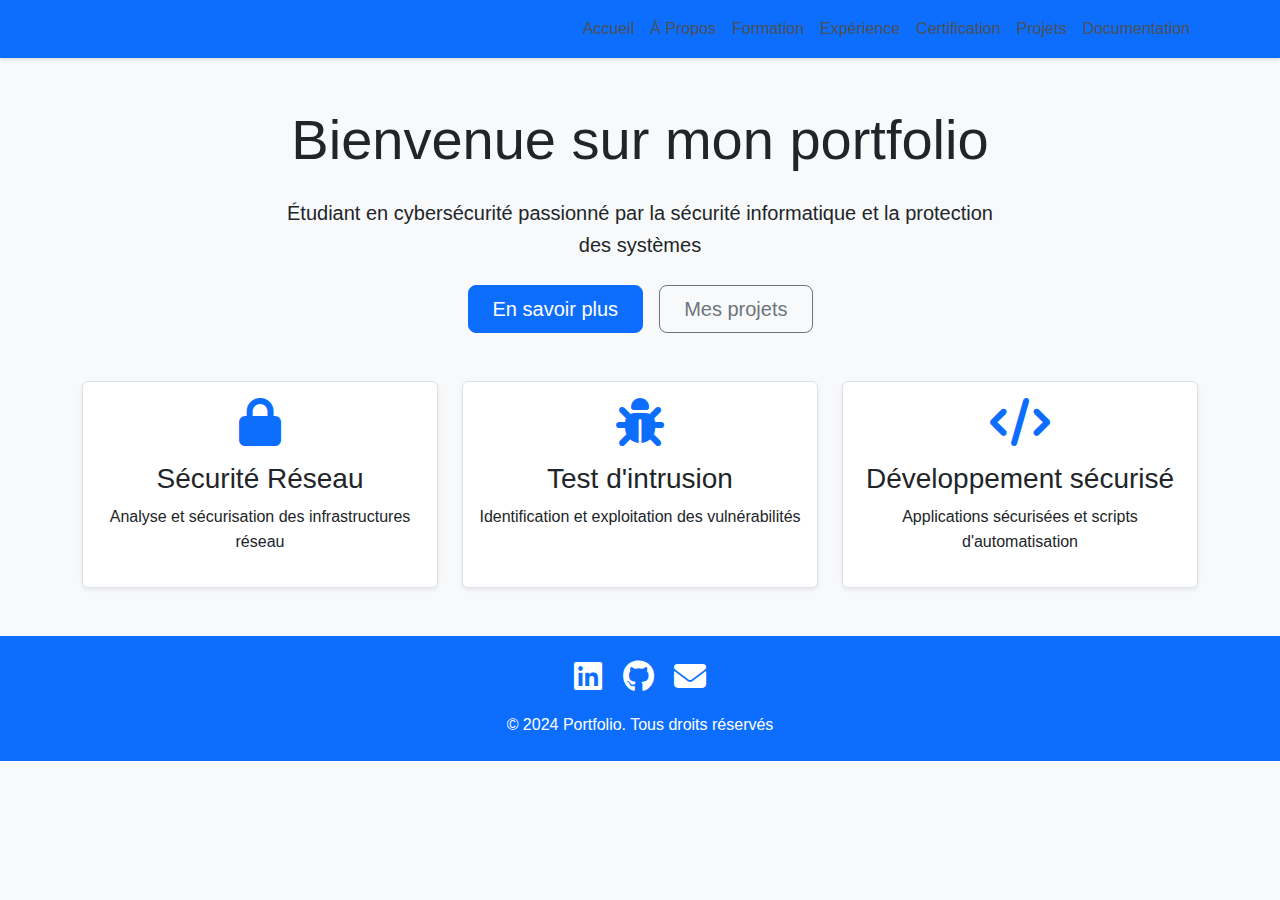
<file: index.html>
<!DOCTYPE html>
<html lang="fr">
<head>
    <meta charset="UTF-8">
    <meta name="viewport" content="width=device-width, initial-scale=1.0">
    <title>Portfolio Cybersécurité</title>
    <link href="https://cdn.jsdelivr.net/npm/bootstrap@5.3.2/dist/css/bootstrap.min.css" rel="stylesheet">
    <link rel="stylesheet" href="https://cdnjs.cloudflare.com/ajax/libs/font-awesome/6.4.0/css/all.min.css">
    <link rel="stylesheet" href="css/style.css">
</head>
<body class="bg-light text-dark">
    <nav class="navbar navbar-expand-lg navbar-dark bg-primary">
        <div class="container">
            <a class="navbar-brand" href="index.html">
                <i class="fas fa-shield-alt me-2"></i>Portfolio Secu
            </a>
            <button class="navbar-toggler" type="button" data-bs-toggle="collapse" data-bs-target="#navbarNav">
                <span class="navbar-toggler-icon"></span>
            </button>
            <div class="collapse navbar-collapse" id="navbarNav">
                <ul class="navbar-nav ms-auto">
                    <li class="nav-item"><a class="nav-link active" href="index.html">Accueil</a></li>
                    <li class="nav-item"><a class="nav-link" href="about.html">À Propos</a></li>
                    <li class="nav-item"><a class="nav-link" href="education.html">Formation</a></li>
                    <li class="nav-item"><a class="nav-link" href="experience.html">Expérience</a></li>
                    <li class="nav-item"><a class="nav-link" href="certification.html">Certification</a></li>
                    <li class="nav-item"><a class="nav-link" href="projects.html">Projets</a></li>
                    <li class="nav-item"><a class="nav-link" href="documentations.html">Documentation</a></li>
                </ul>
            </div>
        </div>
    </nav>

    <div class="container mt-5">
        <div class="row">
            <div class="col-lg-8 mx-auto text-center">
                <h1 class="display-4 mb-4">Bienvenue sur mon portfolio</h1>
                <p class="lead mb-4">Étudiant en cybersécurité passionné par la sécurité informatique et la protection des systèmes</p>
                <div class="d-flex justify-content-center gap-3">
                    <a href="about.html" class="btn btn-primary btn-lg px-4">En savoir plus</a>
                    <a href="projects.html" class="btn btn-outline-secondary btn-lg px-4">Mes projets</a>
                </div>
            </div>
        </div>
    </div>

    <div class="container mt-5">
        <div class="row g-4">
            <div class="col-md-4">
                <div class="card shadow-sm h-100">
                    <div class="card-body text-center">
                        <i class="fas fa-lock fa-3x text-primary mb-3"></i>
                        <h3>Sécurité Réseau</h3>
                        <p>Analyse et sécurisation des infrastructures réseau</p>
                    </div>
                </div>
            </div>
            <div class="col-md-4">
                <div class="card shadow-sm h-100">
                    <div class="card-body text-center">
                        <i class="fas fa-bug fa-3x text-primary mb-3"></i>
                        <h3>Test d'intrusion</h3>
                        <p>Identification et exploitation des vulnérabilités</p>
                    </div>
                </div>
            </div>
            <div class="col-md-4">
                <div class="card shadow-sm h-100">
                    <div class="card-body text-center">
                        <i class="fas fa-code fa-3x text-primary mb-3"></i>
                        <h3>Développement sécurisé</h3>
                        <p>Applications sécurisées et scripts d'automatisation</p>
                    </div>
                </div>
            </div>
        </div>
    </div>

    <footer class="bg-primary text-white text-center py-4 mt-5">
        <div class="container">
            <div class="mb-3">
                <a href="#" class="text-white mx-2"><i class="fab fa-linkedin fa-2x"></i></a>
                <a href="#" class="text-white mx-2"><i class="fab fa-github fa-2x"></i></a>
                <a href="#" class="text-white mx-2"><i class="fas fa-envelope fa-2x"></i></a>
            </div>
            <p class="mb-0">© 2024 Portfolio. Tous droits réservés</p>
        </div>
    </footer>

    <script src="https://cdn.jsdelivr.net/npm/bootstrap@5.3.2/dist/js/bootstrap.bundle.min.js"></script>
    <script src="js/script.js"></script>
</body>
</html>
</file>
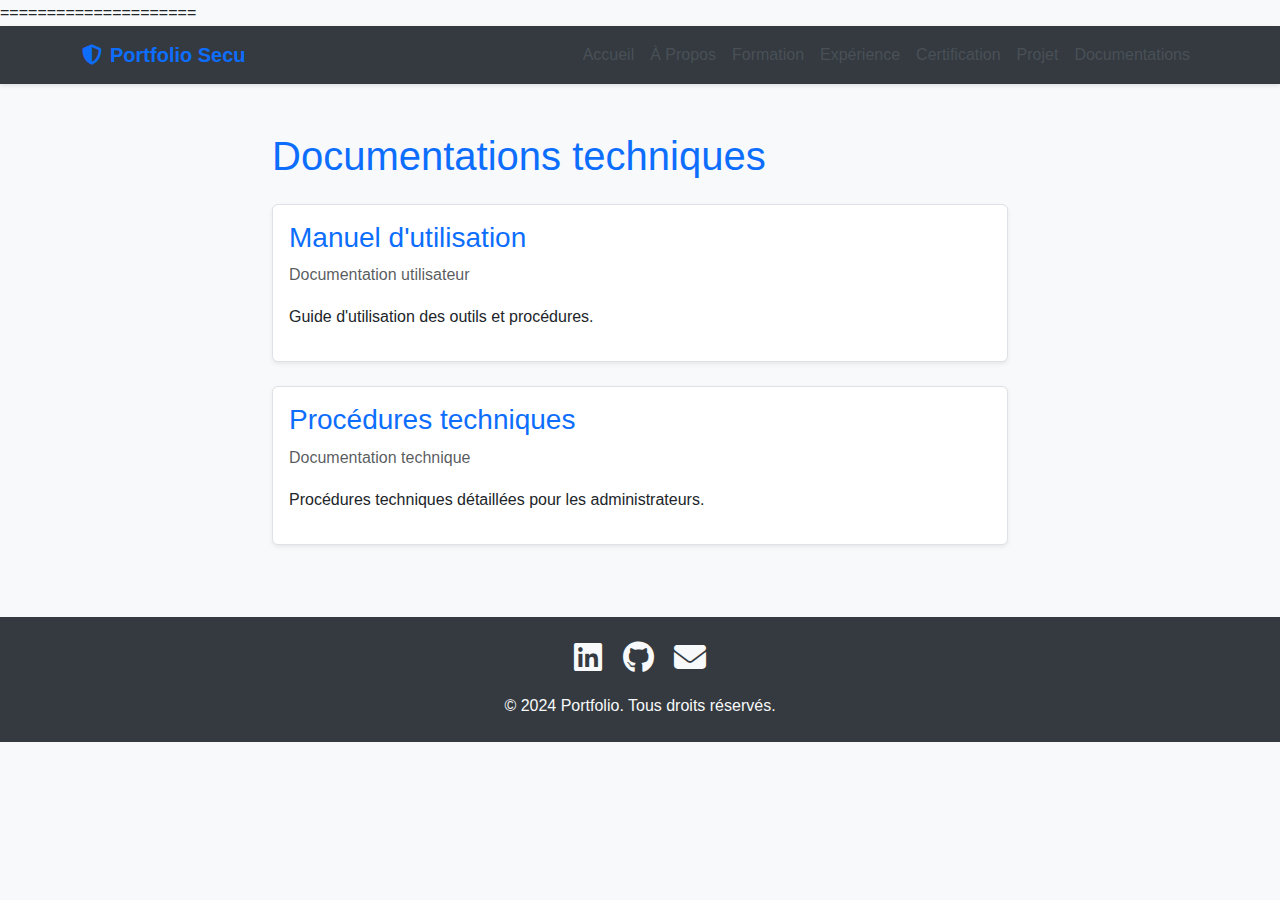
<file: documentations.html>
=====================<!DOCTYPE html>
<html lang="fr">
<head>
    <meta charset="UTF-8">
    <meta name="viewport" content="width=device-width, initial-scale=1.0">
    <title>Documentations - Portfolio</title>
    <link href="https://cdn.jsdelivr.net/npm/bootstrap@5.3.2/dist/css/bootstrap.min.css" rel="stylesheet">
    <link rel="stylesheet" href="https://cdnjs.cloudflare.com/ajax/libs/font-awesome/6.4.0/css/all.min.css">
    <link rel="stylesheet" href="css/style.css">
</head>
<body>
    <nav class="navbar navbar-expand-lg navbar-dark bg-black">
        <div class="container">
            <a class="navbar-brand" href="index.html">
                <i class="fas fa-shield-alt me-2"></i>Portfolio Secu
            </a>
            <button class="navbar-toggler" type="button" data-bs-toggle="collapse" data-bs-target="#navbarNav">
                <span class="navbar-toggler-icon"></span>
            </button>
            <div class="collapse navbar-collapse" id="navbarNav">
                <ul class="navbar-nav ms-auto">
                    <li class="nav-item"><a class="nav-link" href="index.html">Accueil</a></li>
                    <li class="nav-item"><a class="nav-link" href="about.html">À Propos</a></li>
                    <li class="nav-item"><a class="nav-link" href="education.html">Formation</a></li>
                    <li class="nav-item"><a class="nav-link" href="experience.html">Expérience</a></li>
                    <li class="nav-item"><a class="nav-link" href="certification.html">Certification</a></li>
                    <li class="nav-item"><a class="nav-link" href="project.html">Projet</a></li>
                    <li class="nav-item"><a class="nav-link active" href="documentations.html">Documentations</a></li>
                </ul>
            </div>
        </div>
    </nav>

    <main class="container py-5">
        <div class="row">
            <div class="col-lg-8 mx-auto">
                <h1 class="text-primary mb-4">Documentations techniques</h1>
                
                <div class="card shadow-sm mb-4">
                    <div class="card-body">
                        <h3 class="text-primary">Manuel d'utilisation</h3>
                        <p class="text-muted">Documentation utilisateur</p>
                        <p>Guide d'utilisation des outils et procédures.</p>
                    </div>
                </div>

                <div class="card shadow-sm mb-4">
                    <div class="card-body">
                        <h3 class="text-primary">Procédures techniques</h3>
                        <p class="text-muted">Documentation technique</p>
                        <p>Procédures techniques détaillées pour les administrateurs.</p>
                    </div>
                </div>
            </div>
        </div>
    </main>

    <footer class="bg-black text-center py-4">
        <div class="container">
            <div class="social-links mb-3">
                <a href="#" class="text-light mx-2"><i class="fab fa-linkedin fa-2x"></i></a>
                <a href="#" class="text-light mx-2"><i class="fab fa-github fa-2x"></i></a>
                <a href="mailto:contact@example.com" class="text-light mx-2"><i class="fas fa-envelope fa-2x"></i></a>
            </div>
            <p class="mb-0">&copy; 2024 Portfolio. Tous droits réservés.</p>
        </div>
    </footer>

    <script src="https://cdn.jsdelivr.net/npm/bootstrap@5.3.2/dist/js/bootstrap.bundle.min.js"></script>
    <script src="js/script.js"></script>
</body>
</html>
</file>
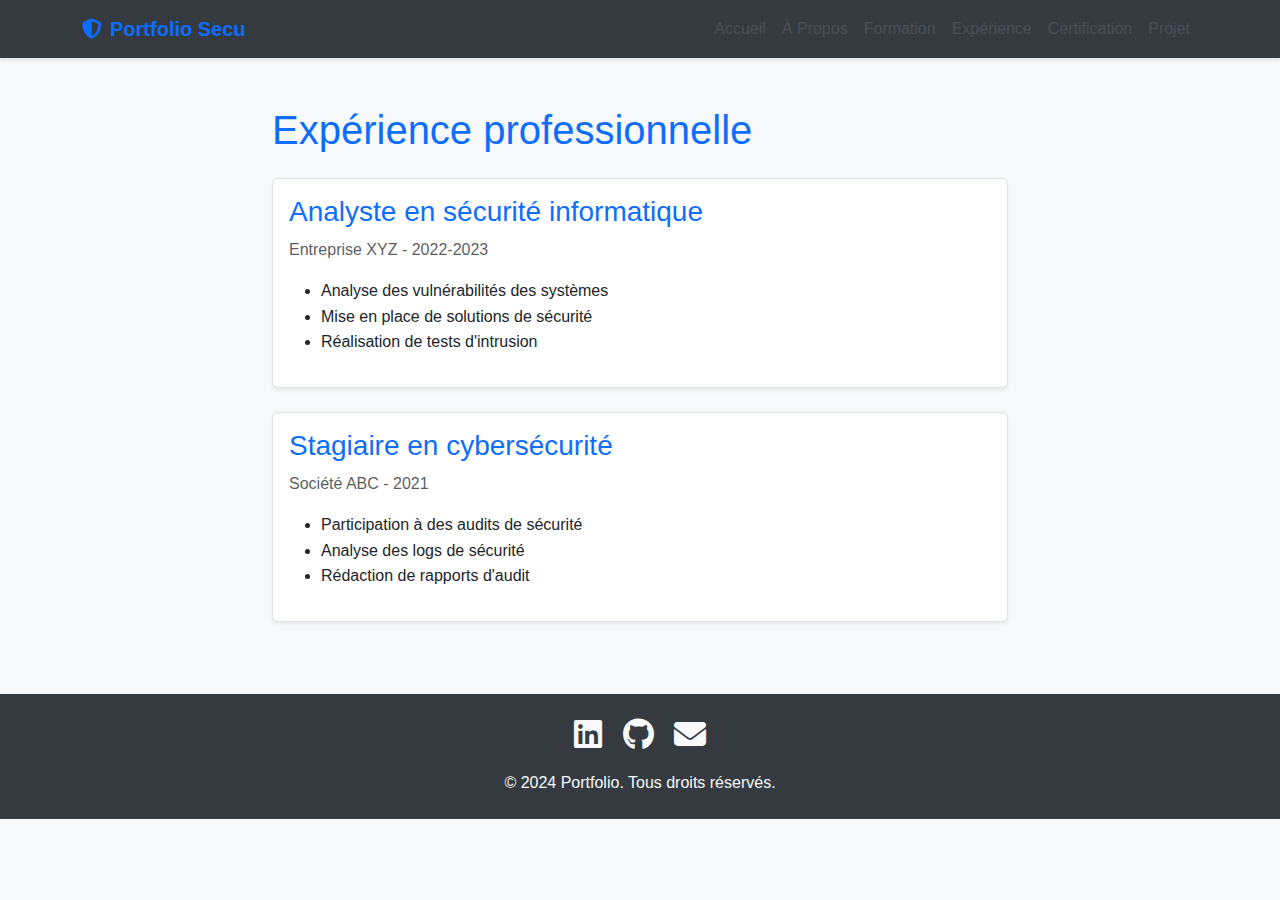
<file: experience.html>
<!DOCTYPE html>
<html lang="fr">
<head>
    <meta charset="UTF-8">
    <meta name="viewport" content="width=device-width, initial-scale=1.0">
    <title>Expérience - Portfolio</title>
    <link href="https://cdn.jsdelivr.net/npm/bootstrap@5.3.2/dist/css/bootstrap.min.css" rel="stylesheet">
    <link rel="stylesheet" href="https://cdnjs.cloudflare.com/ajax/libs/font-awesome/6.4.0/css/all.min.css">
    <link rel="stylesheet" href="css/style.css">
</head>
<body>
    <nav class="navbar navbar-expand-lg navbar-dark bg-black">
        <div class="container">
            <a class="navbar-brand" href="index.html">
                <i class="fas fa-shield-alt me-2"></i>Portfolio Secu
            </a>
            <button class="navbar-toggler" type="button" data-bs-toggle="collapse" data-bs-target="#navbarNav">
                <span class="navbar-toggler-icon"></span>
            </button>
            <div class="collapse navbar-collapse" id="navbarNav">
                <ul class="navbar-nav ms-auto">
                    <li class="nav-item"><a class="nav-link" href="index.html">Accueil</a></li>
                    <li class="nav-item"><a class="nav-link" href="about.html">À Propos</a></li>
                    <li class="nav-item"><a class="nav-link" href="education.html">Formation</a></li>
                    <li class="nav-item"><a class="nav-link active" href="experience.html">Expérience</a></li>
                    <li class="nav-item"><a class="nav-link" href="certification.html">Certification</a></li>
                    <script>
                        document.write('<li class="nav-item"><a class="nav-link" href="project.html">Projet</a></li>');
                    </script>
                </ul>
            </div>
        </div>
    </nav>

    <main class="container py-5">
        <div class="row">
            <div class="col-lg-8 mx-auto">
                <h1 class="text-primary mb-4">Expérience professionnelle</h1>
                
                <div class="card shadow-sm mb-4">
                    <div class="card-body">
                        <h3 class="text-primary">Analyste en sécurité informatique</h3>
                        <p class="text-muted">Entreprise XYZ - 2022-2023</p>
                        <ul>
                            <li>Analyse des vulnérabilités des systèmes</li>
                            <li>Mise en place de solutions de sécurité</li>
                            <li>Réalisation de tests d'intrusion</li>
                        </ul>
                    </div>
                </div>

                <div class="card shadow-sm mb-4">
                    <div class="card-body">
                        <h3 class="text-primary">Stagiaire en cybersécurité</h3>
                        <p class="text-muted">Société ABC - 2021</p>
                        <ul>
                            <li>Participation à des audits de sécurité</li>
                            <li>Analyse des logs de sécurité</li>
                            <li>Rédaction de rapports d'audit</li>
                        </ul>
                    </div>
                </div>
            </div>
        </div>
    </main>

    <footer class="bg-black text-center py-4">
        <div class="container">
            <div class="social-links mb-3">
                <a href="#" class="text-light mx-2"><i class="fab fa-linkedin fa-2x"></i></a>
                <a href="#" class="text-light mx-2"><i class="fab fa-github fa-2x"></i></a>
                <script>
                    document.write('<a href="mailto:contact@example.com" class="text-light mx-2"><i class="fas fa-envelope fa-2x"></i></a>');
                </script>
            </div>
            <p class="mb-0">&copy; 2024 Portfolio. Tous droits réservés.</p>
        </div>
    </footer>

    <script src="https://cdn.jsdelivr.net/npm/bootstrap@5.3.2/dist/js/bootstrap.bundle.min.js"></script>
    <script src="js/script.js"></script>
</body>
</html>
</file>
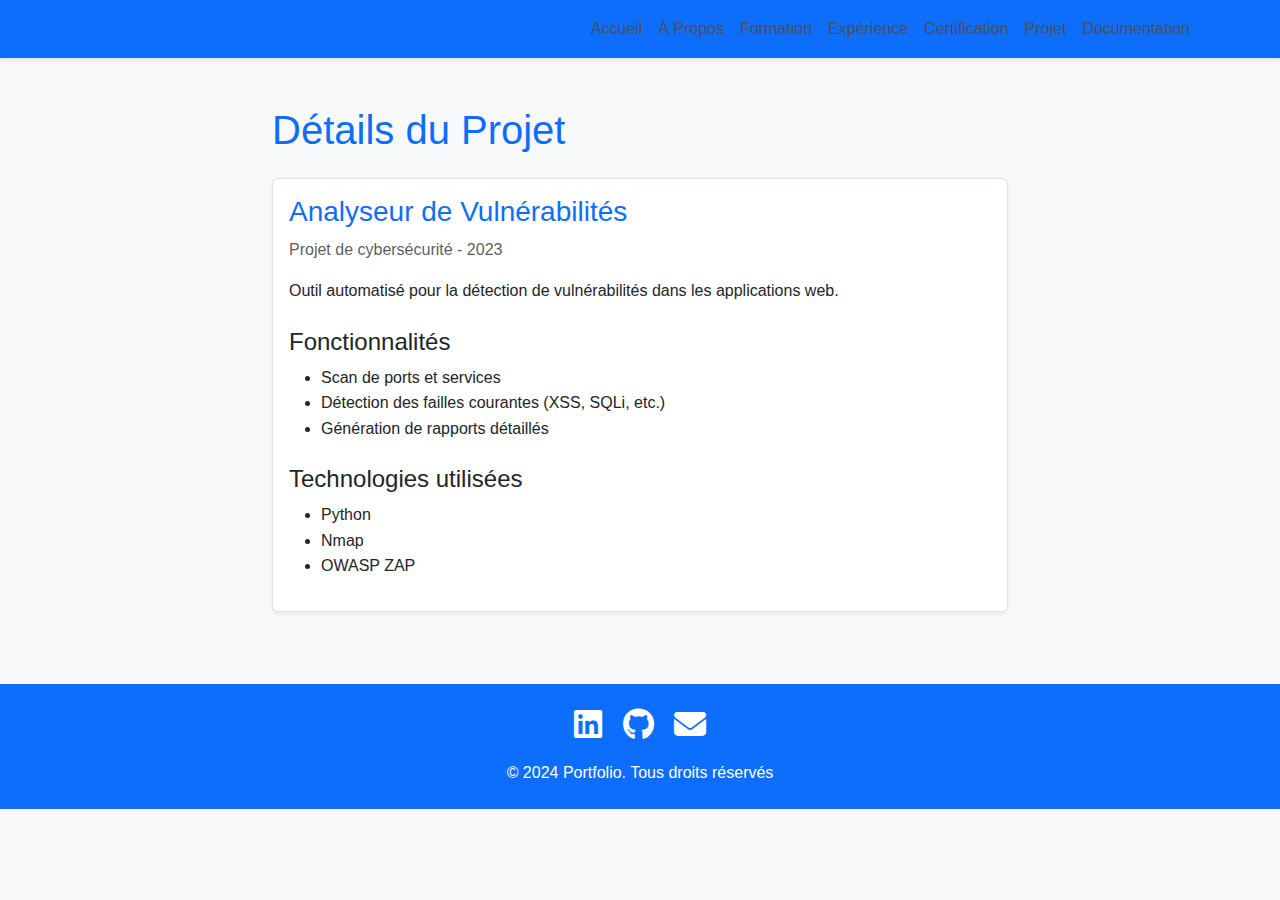
<file: project.html>
<!DOCTYPE html>
<html lang="fr">
<head>
    <meta charset="UTF-8">
    <meta name="viewport" content="width=device-width, initial-scale=1.0">
    <title>Détails Projet - Portfolio</title>
    <link href="https://cdn.jsdelivr.net/npm/bootstrap@5.3.2/dist/css/bootstrap.min.css" rel="stylesheet">
    <link rel="stylesheet" href="https://cdnjs.cloudflare.com/ajax/libs/font-awesome/6.4.0/css/all.min.css">
    <link rel="stylesheet" href="css/style.css">
</head>
<body class="bg-light text-dark">
    <nav class="navbar navbar-expand-lg navbar-dark bg-primary">
        <div class="container">
            <a class="navbar-brand" href="index.html">
                <i class="fas fa-shield-alt me-2"></i>Portfolio Secu
            </a>
            <button class="navbar-toggler" type="button" data-bs-toggle="collapse" data-bs-target="#navbarNav">
                <span class="navbar-toggler-icon"></span>
            </button>
            <div class="collapse navbar-collapse" id="navbarNav">
                <ul class="navbar-nav ms-auto">
                    <li class="nav-item"><a class="nav-link" href="index.html">Accueil</a></li>
                    <li class="nav-item"><a class="nav-link" href="about.html">À Propos</a></li>
                    <li class="nav-item"><a class="nav-link" href="education.html">Formation</a></li>
                    <li class="nav-item"><a class="nav-link" href="experience.html">Expérience</a></li>
                    <li class="nav-item"><a class="nav-link" href="certification.html">Certification</a></li>
                    <li class="nav-item"><a class="nav-link active" href="project.html">Projet</a></li>
                    <li class="nav-item"><a class="nav-link" href="documentation.html">Documentation</a></li>
                </ul>
            </div>
        </div>
    </nav>

    <main class="container py-5">
        <div class="row">
            <div class="col-lg-8 mx-auto">
                <h1 class="text-primary mb-4">Détails du Projet</h1>
                
                <div class="card shadow-sm mb-4">
                    <div class="card-body">
                        <h3 class="text-primary" id="project-title">Analyseur de Vulnérabilités</h3>
                        <p class="text-muted">Projet de cybersécurité - 2023</p>
                        <div id="project-content">
                            <p>Outil automatisé pour la détection de vulnérabilités dans les applications web.</p>
                            <h4 class="mt-4">Fonctionnalités</h4>
                            <ul>
                                <li>Scan de ports et services</li>
                                <li>Détection des failles courantes (XSS, SQLi, etc.)</li>
                                <li>Génération de rapports détaillés</li>
                            </ul>
                            <h4 class="mt-4">Technologies utilisées</h4>
                            <ul>
                                <li>Python</li>
                                <li>Nmap</li>
                                <li>OWASP ZAP</li>
                            </ul>
                        </div>
                    </div>
                </div>
            </div>
        </div>
    </main>

    <footer class="bg-primary text-white text-center py-4">
        <div class="container">
            <div class="mb-3">
                <a href="#" class="text-white mx-2"><i class="fab fa-linkedin fa-2x"></i></a>
                <a href="#" class="text-white mx-2"><i class="fab fa-github fa-2x"></i></a>
                <a href="mailto:contact@example.com" class="text-white mx-2"><i class="fas fa-envelope fa-2x"></i></a>
            </div>
            <p class="mb-0">© 2024 Portfolio. Tous droits réservés</p>
        </div>
    </footer>

    <script src="https://cdn.jsdelivr.net/npm/bootstrap@5.3.2/dist/js/bootstrap.bundle.min.js"></script>
    <script src="js/script.js"></script>
    <script>
        // Script pour charger les détails du projet en fonction de l'ID dans l'URL
        document.addEventListener('DOMContentLoaded', function() {
            const urlParams = new URLSearchParams(window.location.search);
            const projectId = urlParams.get('id');
            
            // Ici vous pourriez charger les données du projet depuis une API
            // ou un fichier JSON en fonction de l'ID
        });
    </script>
</body>
</html>
</file>
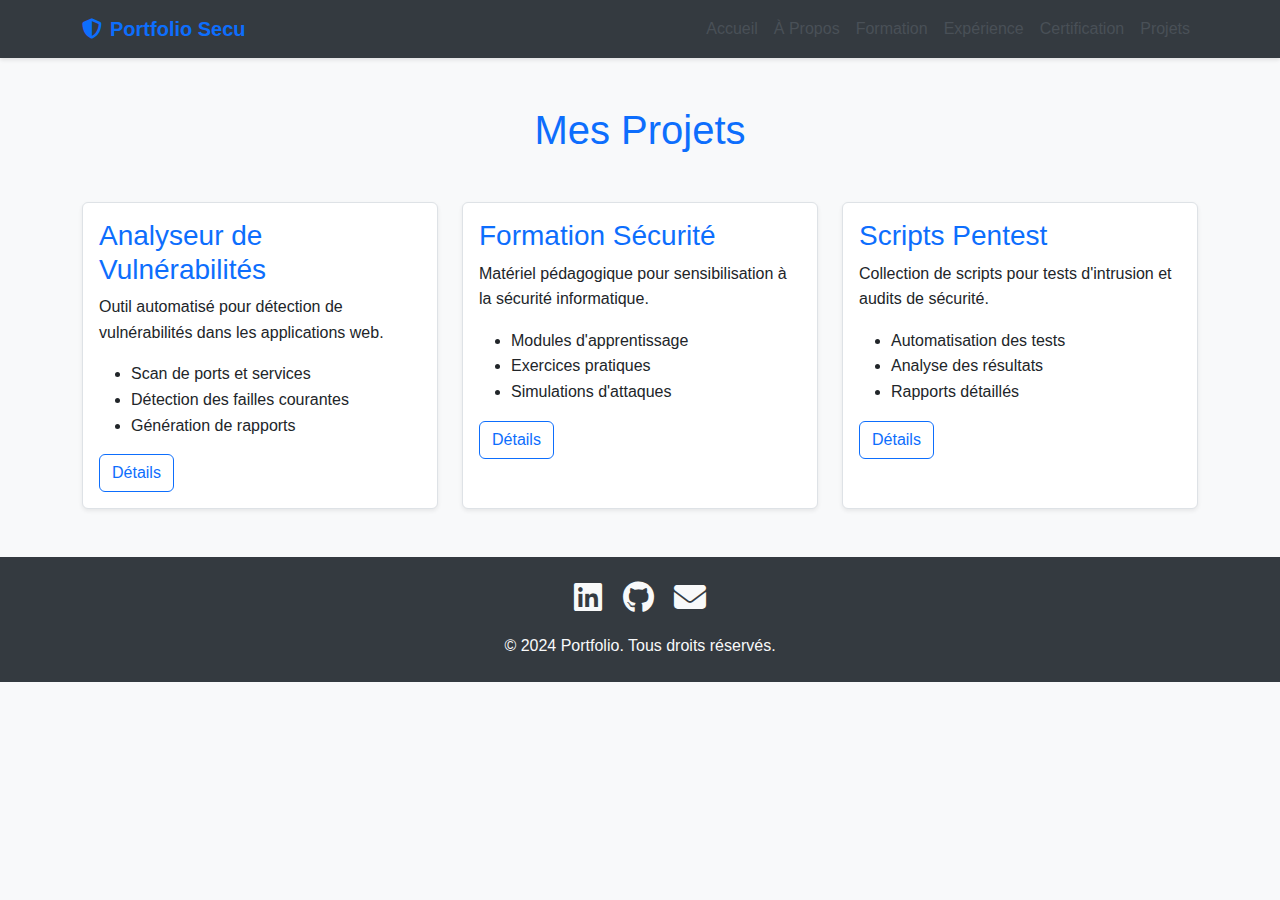
<file: projects.html>
<!DOCTYPE html>
<html lang="fr">
<head>
    <meta charset="UTF-8">
    <meta name="viewport" content="width=device-width, initial-scale=1.0">
    <title>Projets - Portfolio</title>
    <link href="https://cdn.jsdelivr.net/npm/bootstrap@5.3.2/dist/css/bootstrap.min.css" rel="stylesheet">
    <link rel="stylesheet" href="https://cdnjs.cloudflare.com/ajax/libs/font-awesome/6.4.0/css/all.min.css">
    <link rel="stylesheet" href="css/style.css">
</head>
<body>
    <nav class="navbar navbar-expand-lg navbar-dark bg-black">
        <div class="container">
            <a class="navbar-brand" href="index.html">
                <i class="fas fa-shield-alt me-2"></i>Portfolio Secu
            </a>
            <button class="navbar-toggler" type="button" data-bs-toggle="collapse" data-bs-target="#navbarNav">
                <span class="navbar-toggler-icon"></span>
            </button>
            <div class="collapse navbar-collapse" id="navbarNav">
                <ul class="navbar-nav ms-auto">
                    <li class="nav-item"><a class="nav-link" href="index.html">Accueil</a></li>
                    <li class="nav-item"><a class="nav-link" href="about.html">À Propos</a></li>
                    <li class="nav-item"><a class="nav-link" href="education.html">Formation</a></li>
                    <li class="nav-item"><a class="nav-link" href="experience.html">Expérience</a></li>
                    <li class="nav-item"><a class="nav-link" href="certification.html">Certification</a></li>
                    <li class="nav-item"><a class="nav-link active" href="projects.html">Projets</a></li>
                </ul>
            </div>
        </div>
    </nav>

    <main class="container py-5">
        <div class="row">
            <div class="col-12">
                <h1 class="text-primary mb-5 text-center">Mes Projets</h1>
                
                <div class="row g-4">
                    <div class="col-md-4">
                        <div class="card shadow-sm h-100">
                            <div class="card-body">
                                <h3 class="text-primary">Analyseur de Vulnérabilités</h3>
                                <p>Outil automatisé pour détection de vulnérabilités dans les applications web.</p>
                                <ul>
                                    <li>Scan de ports et services</li>
                                    <li>Détection des failles courantes</li>
                                    <li>Génération de rapports</li>
                                </ul>
                                <a href="project.html?id=1" class="btn btn-outline-primary">Détails</a>
                            </div>
                        </div>
                    </div>

                    <div class="col-md-4">
                        <div class="card shadow-sm h-100">
                            <div class="card-body">
                                <h3 class="text-primary">Formation Sécurité</h3>
                                <p>Matériel pédagogique pour sensibilisation à la sécurité informatique.</p>
                                <ul>
                                    <li>Modules d'apprentissage</li>
                                    <li>Exercices pratiques</li>
                                    <li>Simulations d'attaques</li>
                                </ul>
                                <a href="project.html?id=2" class="btn btn-outline-primary">Détails</a>
                            </div>
                        </div>
                    </div>

                    <div class="col-md-4">
                        <div class="card shadow-sm h-100">
                            <div class="card-body">
                                <h3 class="text-primary">Scripts Pentest</h3>
                                <p>Collection de scripts pour tests d'intrusion et audits de sécurité.</p>
                                <ul>
                                    <li>Automatisation des tests</li>
                                    <li>Analyse des résultats</li>
                                    <li>Rapports détaillés</li>
                                </ul>
                                <a href="project.html?id=3" class="btn btn-outline-primary">Détails</a>
                            </div>
                        </div>
                    </div>
                </div>
            </div>
        </div>
    </main>

    <footer class="bg-black text-center py-4">
        <div class="container">
            <div class="social-links mb-3">
                <a href="#" class="text-light mx-2"><i class="fab fa-linkedin fa-2x"></i></a>
                <a href="#" class="text-light mx-2"><i class="fab fa-github fa-2x"></i></a>
                <a href="mailto:contact@example.com" class="text-light mx-2"><i class="fas fa-envelope fa-2x"></i></a>
            </div>
            <p class="mb-0">&copy; 2024 Portfolio. Tous droits réservés.</p>
        </div>
    </footer>

    <script src="https://cdn.jsdelivr.net/npm/bootstrap@5.3.2/dist/js/bootstrap.bundle.min.js"></script>
    <script src="js/script.js"></script>
</body>
</html>
</file>
<file: css/style.css>
/* Reset and base styles */
* {
    margin: 0;
    padding: 0;
    box-sizing: border-box;
}

body {
    background-color: #f8f9fa;
    color: #212529;
    font-family: 'Segoe UI', Tahoma, Geneva, Verdana, sans-serif;
    line-height: 1.6;
}

/* Navigation */
.navbar {
    background-color: #343a40;
    box-shadow: 0 2px 4px rgba(0, 0, 0, 0.1);
}

.navbar-brand {
    font-weight: 600;
    color: #0d6efd !important;
}

.nav-link {
    color: #495057 !important;
    font-weight: 500;
}

.nav-link:hover {
    color: #0d6efd !important;
}

.navbar-toggler {
    border: none;
}

/* Hero section */
.hero-section {
    background-color: #fff;
    padding: 4rem 0;
}

.text-primary {
    color: #0d6efd !important;
}

.btn-primary {
    background-color: #0d6efd;
    border-color: #0d6efd;
}

.btn-outline-primary {
    color: #0d6efd;
    border-color: #0d6efd;
}

.btn-outline-primary:hover {
    background-color: #0d6efd;
    color: #fff;
}

/* Cards */
.card {
    border: 1px solid #dee2e6;
    box-shadow: 0 0.5rem 1rem rgba(0, 0, 0, 0.1);
    transition: transform 0.3s ease;
}

.card:hover {
    transform: translateY(-5px);
}

.bg-black {
    background-color: #343a40 !important;
    color: #f8f9fa;
}

.border-primary {
    border-color: #0d6efd !important;
}

/* Footer */
.footer {
    background-color: #343a40;
    color: #f8f9fa;
}

.social-links a {
    color: #6c757d;
    transition: color 0.3s ease;
}

.social-links a:hover {
    color: #0d6efd;
}

/* Responsive */
@media (max-width: 768px) {
    .hero-section {
        padding: 2rem 0;
    }
}
</file>
